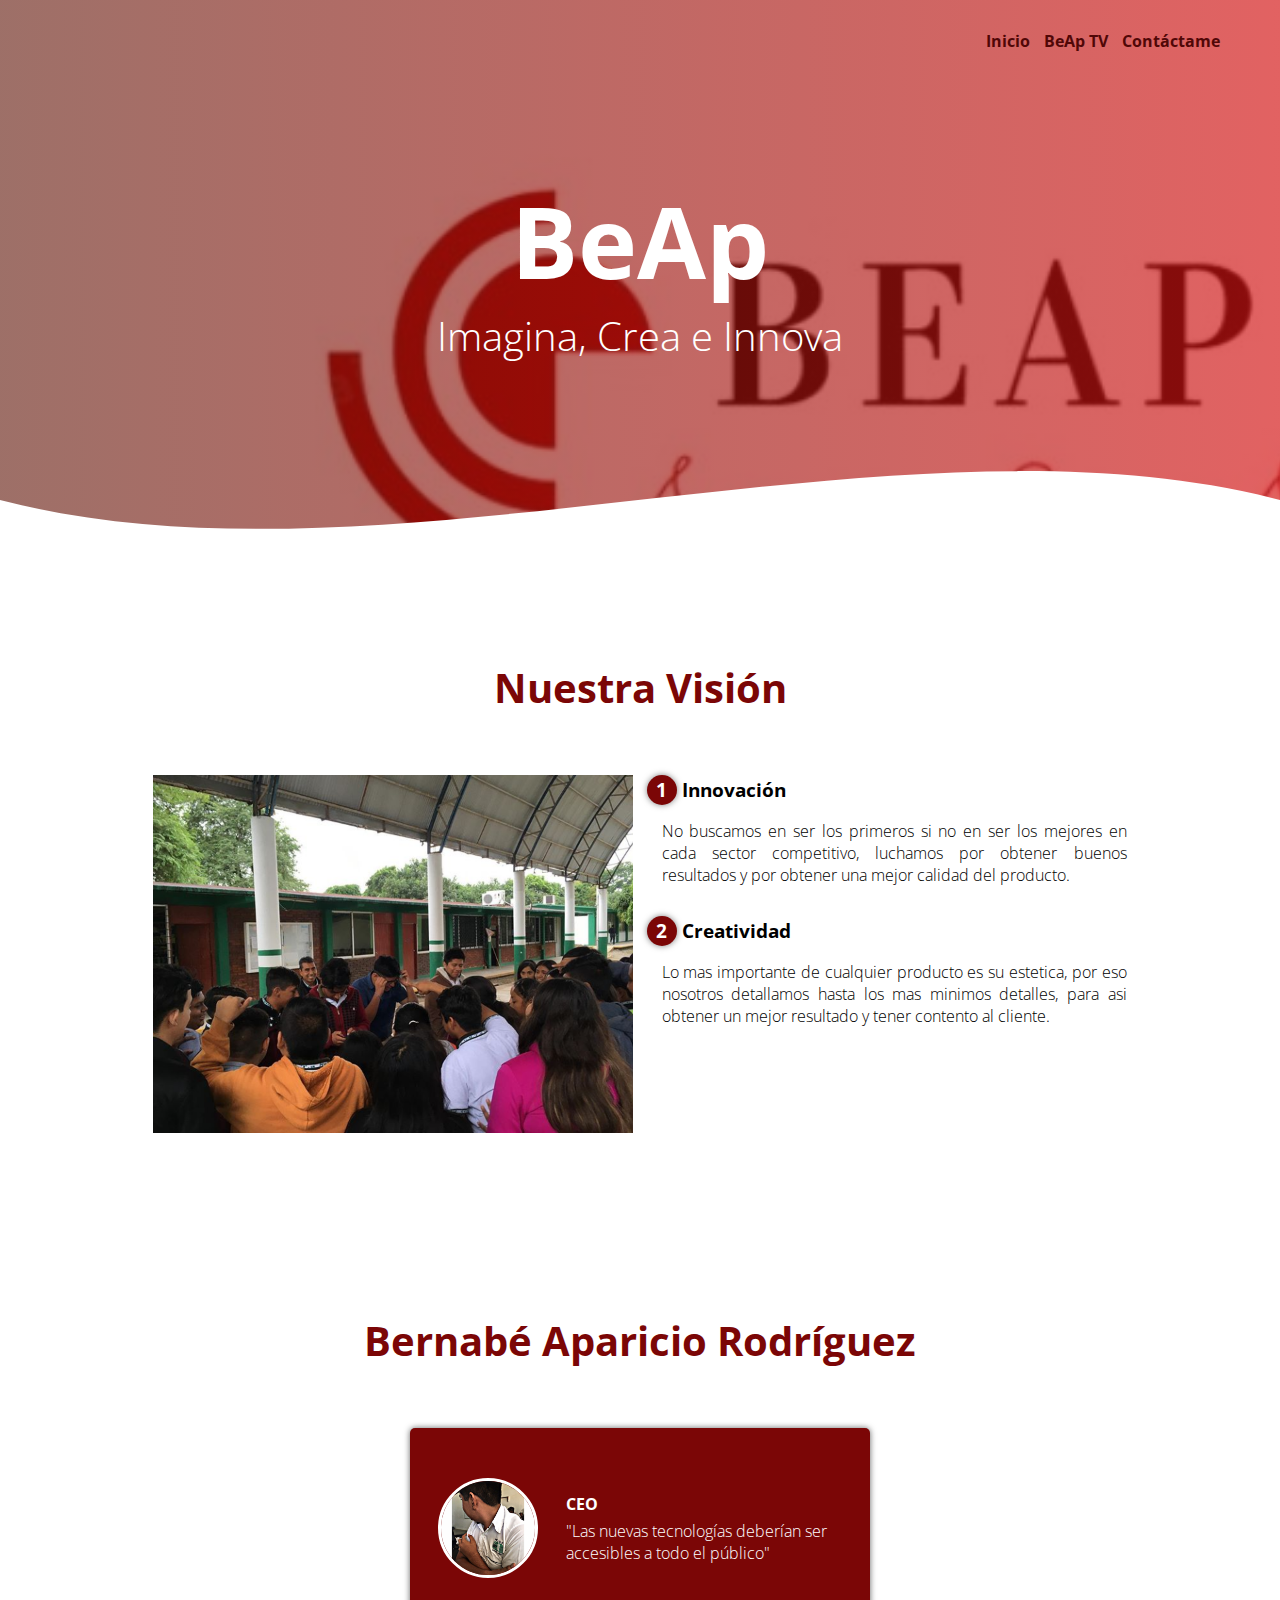
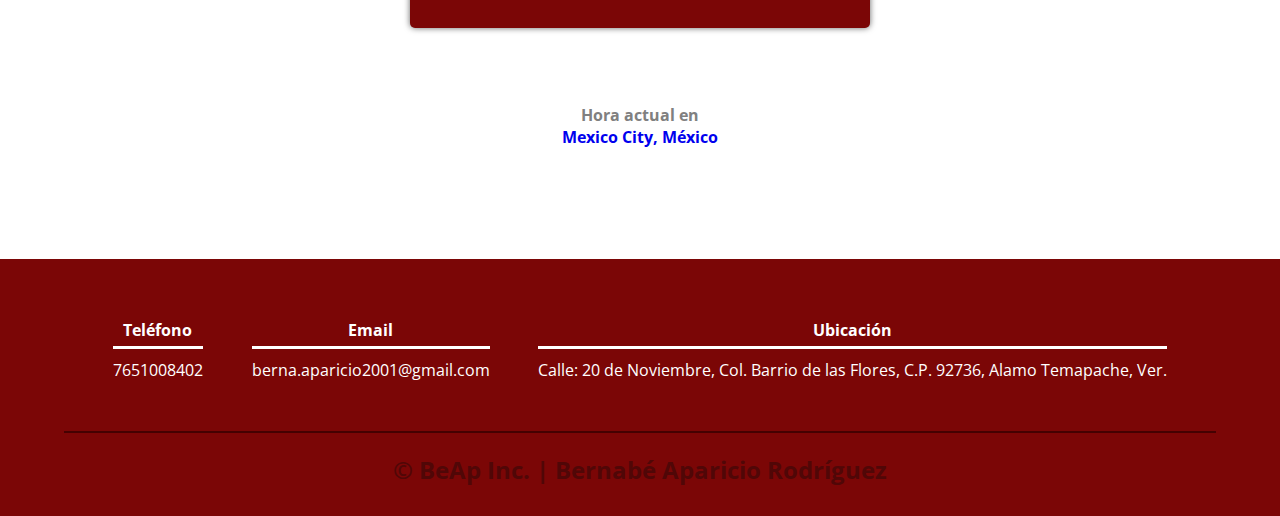
<file: index.html>
<!DOCTYPE html>
<html lang="es">

<head>
    <meta charset="UTF-8">
    <meta name="viewport" content="width=device-width, initial-scale=1.0">
    <meta http-equiv="X-UA-Compatible" content="ie=edge">
    <title>BeAp</title>
    <link rel="shortcut icon" href="Inicio/img/favicon_beap.ico" type="image/x-icon">
    <link rel="stylesheet" href="Inicio/css/estilos.css">
    <link href="https://fonts.googleapis.com/css?family=Open+Sans:300,400,700,800&display=swap" rel="stylesheet"> 
</head>

<body>
     

    <header>
        <nav>
            <a href="index.html">Inicio</a>
            <a href="beaptv.html">BeAp TV</a>
            <a href="contactame.html">Contáctame</a>
        </nav>
        <section class="textos-header">
            <h1>BeAp</h1>
            <h2>Imagina, Crea e Innova</h2>
        </section>
        <div class="wave" style="height: 150px; overflow: hidden;"><svg viewBox="0 0 500 150" preserveAspectRatio="none"
                style="height: 100%; width: 100%;">
                <path d="M0.00,49.98 C150.00,150.00 349.20,-50.00 500.00,49.98 L500.00,150.00 L0.00,150.00 Z"
                    style="stroke: none; fill: #fff;"></path>
            </svg></div>
    </header>
    <main>
        <section class="contenedor sobre-nosotros">
            <h2 class="titulo">Nuestra Visión</h2>
            <div class="contenedor-sobre-nosotros">
                <img src="Inicio/img/presentacion.png" alt="" class="imagen-about-us">
                <div class="contenido-textos">
                    <h3><span>1</span>Innovación</h3>
                    <p>No buscamos en ser los primeros si no en ser los mejores en cada sector competitivo, luchamos por obtener buenos resultados y por obtener una mejor calidad del producto.</p>
                    <h3><span>2</span>Creatividad</h3>
                    <p>Lo mas importante de cualquier producto es su estetica, por eso nosotros detallamos hasta los mas minimos detalles, para asi obtener un mejor resultado y tener contento al cliente.</p>
                </div>
            </div>
        </section>
        <section class="clientes contenedor">
            <h2 class="titulo">Bernabé Aparicio Rodríguez</h2>
            <div class="cards">
                <div class="card">
                    <img src="Inicio/img/berna.png" alt="">
                    <div class="contenido-texto-card">
                        <h4>CEO</h4>
                        <p>"Las nuevas tecnologías deberían ser accesibles a todo el público"</p>
                    </div>
                </div>
                
            </div>
            </div>
        </section>
        
    </main>
    <div style="text-align:center;padding:1em 0;"> <h4><a style="text-decoration:none;" href="https://www.zeitverschiebung.net/es/city/3530597"><span style="color:gray;">Hora actual en</span><br />Mexico City, México</a></h4> <iframe src="https://www.zeitverschiebung.net/clock-widget-iframe-v2?language=es&size=small&timezone=America%2FMexico_City" width="100%" height="90" frameborder="0" seamless></iframe> </div>
    <footer>
        <div class="contenedor-footer">
            <div class="content-foo">
                <h4>Teléfono</h4>
                <p>7651008402</p>
            </div>
            <div class="content-foo">
                <h4>Email</h4>
                <p>berna.aparicio2001@gmail.com</p>
            </div>
            <div class="content-foo">
                <h4>Ubicación</h4>
                <p>Calle: 20 de Noviembre, Col. Barrio de las Flores,
                     C.P. 92736, Alamo Temapache, Ver.</p>
            </div>
        </div>
        <h2 class="titulo-final">&copy; BeAp Inc. | Bernabé Aparicio Rodríguez</h2>
    </footer>
</body>

</html>
</file>
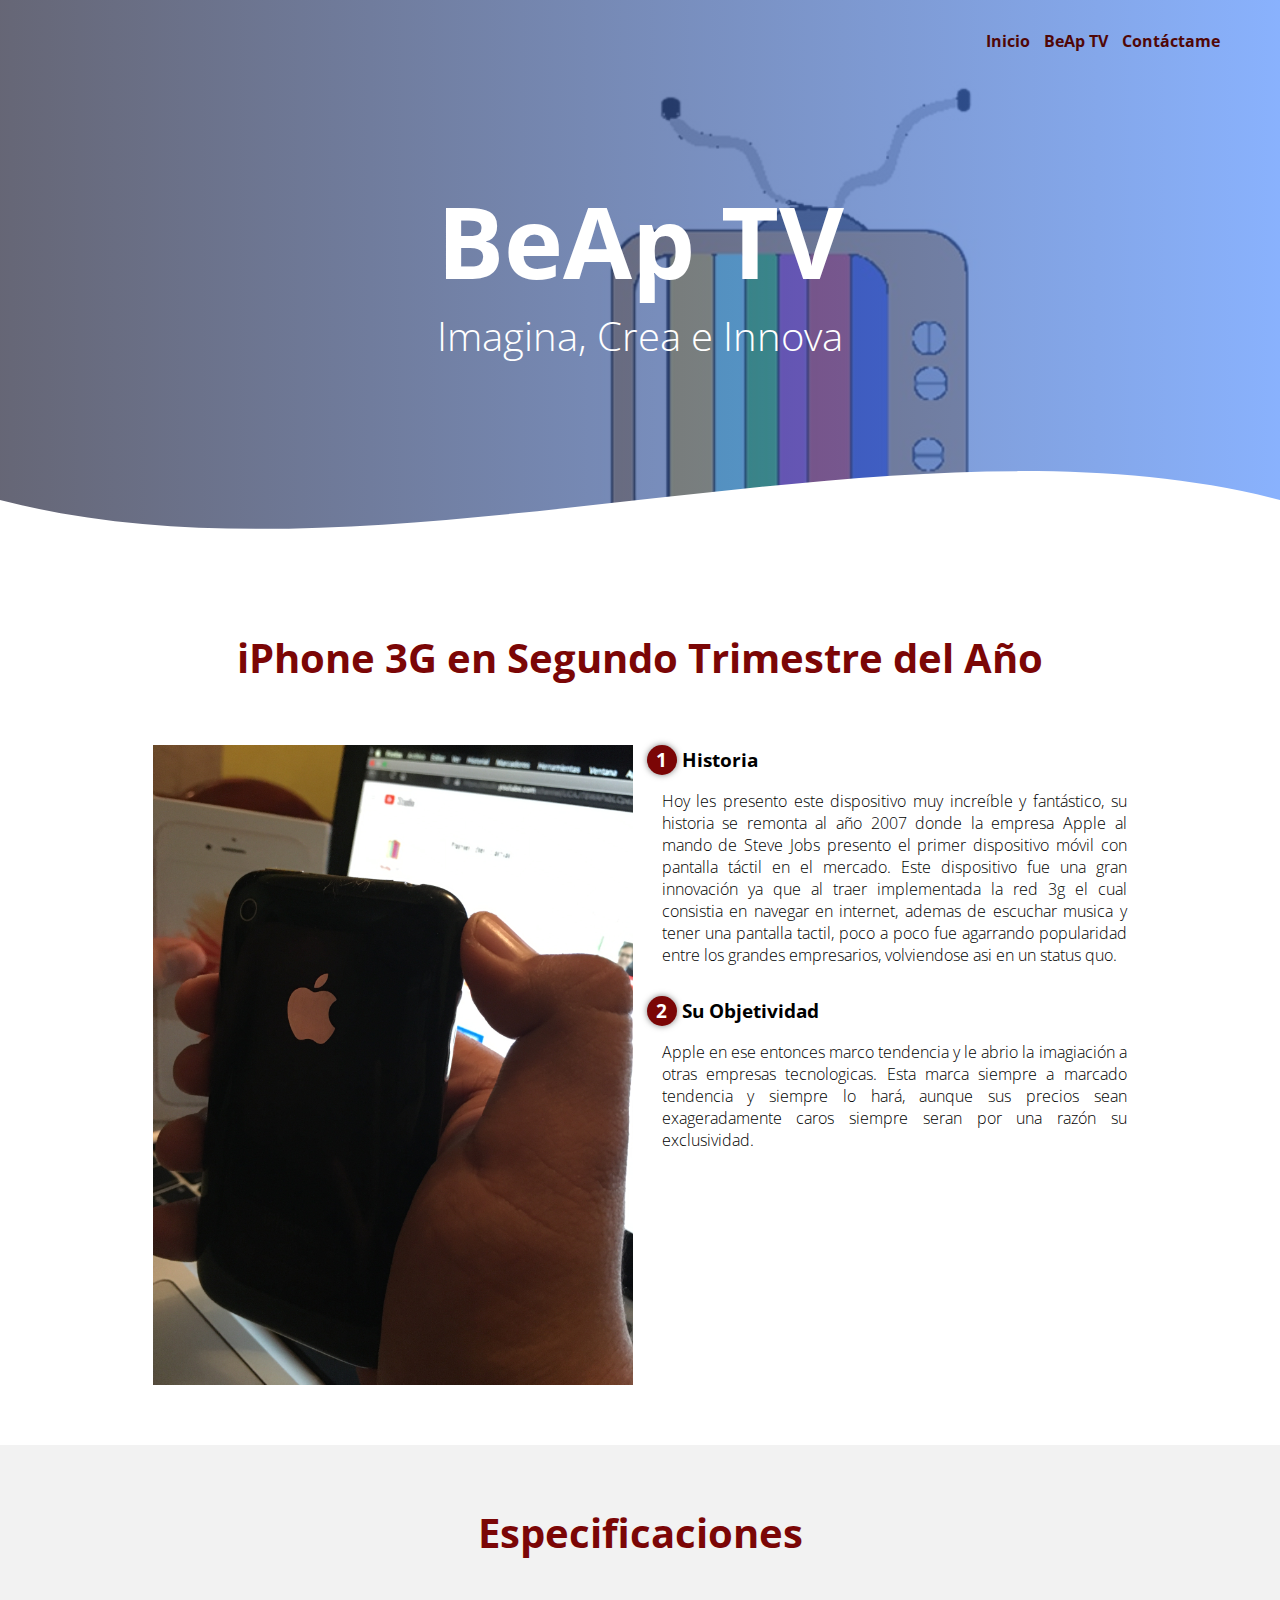
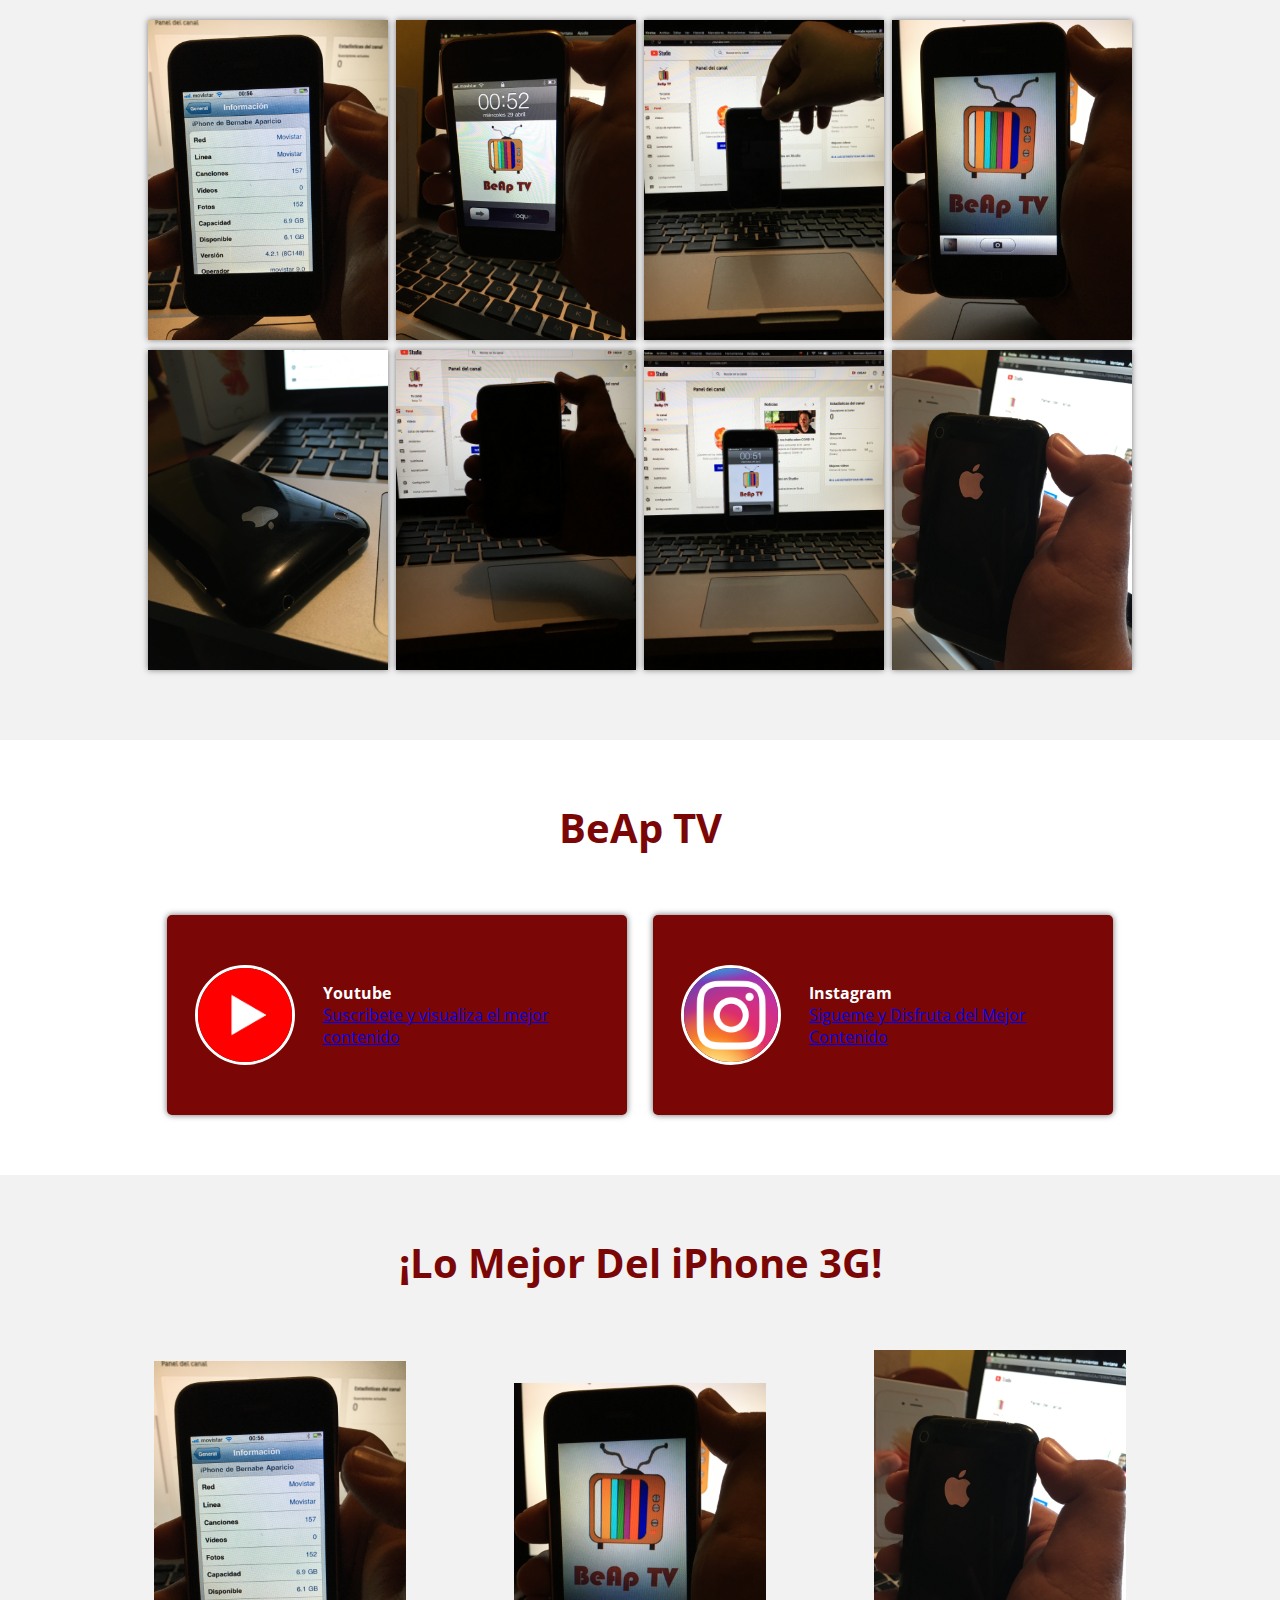
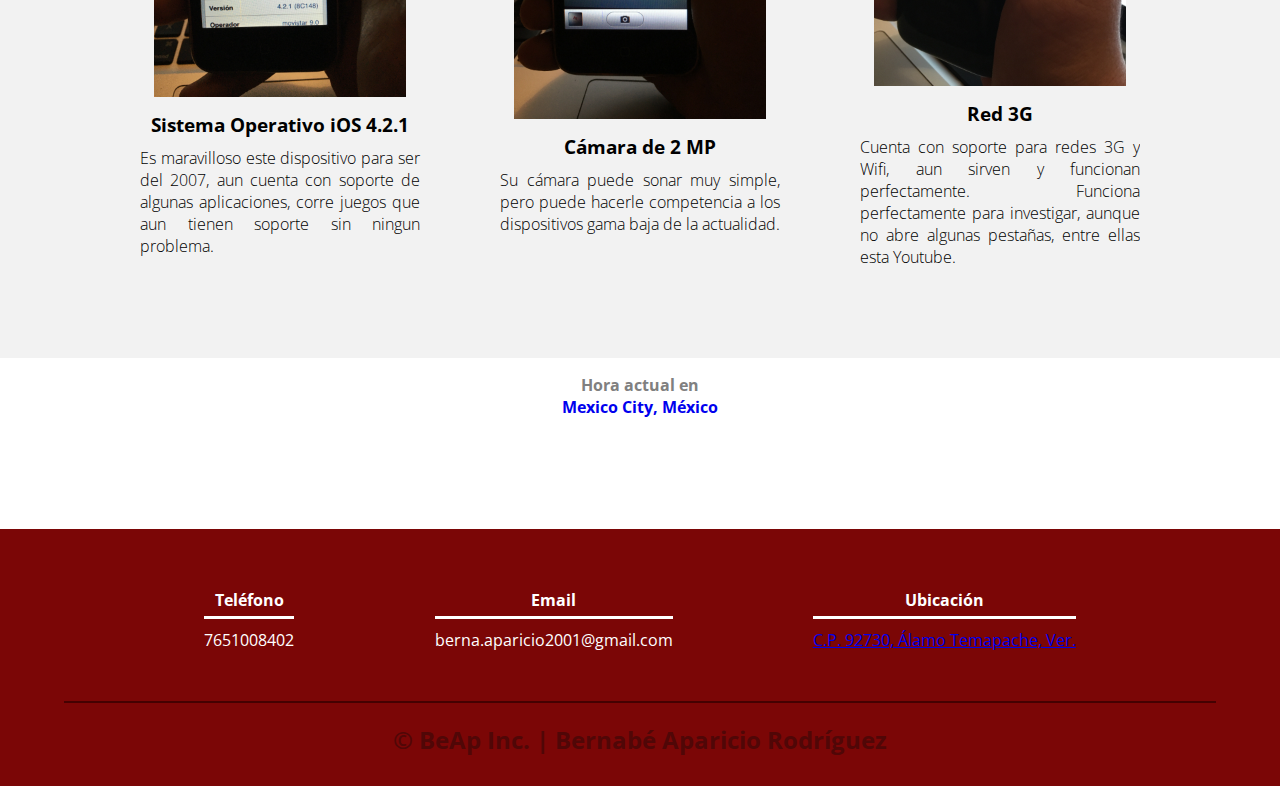
<file: beaptv.html>
<!DOCTYPE html>
<html lang="es">

<head>
    <meta charset="UTF-8">
    <meta name="viewport" content="width=device-width, initial-scale=1.0">
    <meta http-equiv="X-UA-Compatible" content="ie=edge">
    <title>BeAp</title>
    <link rel="shortcut icon" href="BeAp TV/img/favicon_beap.ico" type="image/x-icon">
    <link rel="stylesheet" href="BeAp TV/css/estilos.css">
    <link href="https://fonts.googleapis.com/css?family=Open+Sans:300,400,700,800&display=swap" rel="stylesheet"> 
</head>

<body>
    <header>
        <nav>
            <a href="index.html">Inicio</a>
            <a href="beaptv.html">BeAp TV</a>
            <a href="contactame.html">Contáctame</a>
        </nav>
        <section class="textos-header">
            <h1>BeAp TV</h1>
            <h2>Imagina, Crea e Innova</h2>
        </section>
        <div class="wave" style="height: 150px; overflow: hidden;"><svg viewBox="0 0 500 150" preserveAspectRatio="none"
                style="height: 100%; width: 100%;">
                <path d="M0.00,49.98 C150.00,150.00 349.20,-50.00 500.00,49.98 L500.00,150.00 L0.00,150.00 Z"
                    style="stroke: none; fill: #fff;"></path>
            </svg></div>
    </header>
    <main>
        <section class="contenedor sobre-nosotros">
            <h2 class="titulo">iPhone 3G en Segundo Trimestre del Año</h2>
            <div class="contenedor-sobre-nosotros">
                <img src="BeAp TV/img/imgi.JPG" alt="" class="imagen-about-us">
                <div class="contenido-textos">
                    <h3><span>1</span>Historia</h3>
                    <p>Hoy les presento este dispositivo muy increíble y fantástico, su historia se remonta al año 2007 donde la empresa Apple al mando de Steve Jobs presento el primer dispositivo móvil con pantalla táctil en el mercado.

                        Este dispositivo fue una gran innovación ya que al traer implementada la red 3g el cual consistia en navegar en internet, ademas de escuchar musica y tener una pantalla tactil,
                         poco a poco fue agarrando popularidad entre los grandes empresarios, volviendose asi en un status quo.</p>
                    <h3><span>2</span>Su Objetividad</h3>
                    <p>Apple en ese entonces marco tendencia y le abrio la imagiación a otras empresas tecnologicas. Esta marca siempre a marcado tendencia y siempre lo hará, aunque sus precios sean exageradamente caros siempre seran por una razón su exclusividad.</p>
                </div>
            </div>
        </section>
        <section class="portafolio">
            <div class="contenedor">
                <h2 class="titulo">Especificaciones</h2>
                <div class="galeria-port">
                    <div class="imagen-port">
                        <img src="BeAp TV/img/os.JPG" alt="">
                        <div class="hover-galeria">
                            <img src="BeAp TV/img/icono1.png" alt="">
                            <p>Sistema Operativo iOS 4.2.1</p>
                        </div>
                    </div>
                    <div class="imagen-port">
                        <img src="BeAp TV/img/os2.JPG" alt="">
                        <div class="hover-galeria">
                            <img src="BeAp TV/img/icono1.png" alt="">
                            <p>Pantalla 3.5 in</p>
                        </div>
                    </div>
                    <div class="imagen-port">
                        <img src="BeAp TV/img/os3.JPG" alt="">
                        <div class="hover-galeria">
                            <img src="BeAp TV/img/icono1.png" alt="">
                            <p>Almacenamiento 8GB y 16GB </p>
                        </div>
                    </div>
                    <div class="imagen-port">
                        <img src="BeAp TV/img/camara.JPG" alt="">
                        <div class="hover-galeria">
                            <img src="BeAp TV/img/icono1.png" alt="">
                            <p>Cámara de 2 MP</p>
                        </div>
                    </div>
                    <div class="imagen-port">
                        <img src="BeAp TV/img/os6.JPG" alt="">
                        <div class="hover-galeria">
                            <img src="BeAp TV/img/icono1.png" alt="">
                            <p>Diseño en Plástico</p>
                        </div>
                    </div>
                    <div class="imagen-port">
                        <img src="BeAp TV/img/os7.JPG" alt="">
                        <div class="hover-galeria">
                            <img src="BeAp TV/img/icono1.png" alt="">
                            <p>Red 3G</p>
                        </div>
                    </div>
                    <div class="imagen-port">
                        <img src="BeAp TV/img/os8.JPG" alt="">
                        <div class="hover-galeria">
                            <img src="BeAp TV/img/icono1.png" alt="">
                            <p>Batería Capacidad 1150 mAh</p>
                        </div>
                    </div>
                    <div class="imagen-port">
                        <img src="BeAp TV/img/imgi.JPG" alt="">
                        <div class="hover-galeria">
                            <img src="BeAp TV/img/icono1.png" alt="">
                            <p>Colores en Blanco y Negro</p>
                        </div>
                    </div>
                </div>
            </div>
        </section>
        <section class="clientes contenedor">
            <h2 class="titulo">BeAp TV</h2>
            <div class="cards">
                <div class="card">
                    <img src="BeAp TV/img/youtube.png" alt="">
                    <div class="contenido-texto-card">
                        <h4>Youtube</h4>
                        <a href="https://www.youtube.com/channel/UCAJT6WAPxbLCpezyxgt3LPA?view_as=subscriber">Suscribete y visualiza el mejor contenido</a>
                    </div>
                </div>
                <div class="card">
                    <img src="BeAp TV/img/instagram.png" alt="">
                    <div class="contenido-texto-card">
                        <h4>Instagram</h4>
                        <a href="https://www.instagram.com/beaptv_oficial/">Sigueme y Disfruta del Mejor Contenido</a>
                    </div>
                </div>
            </div>
        </section>
        <section class="about-services">
            <div class="contenedor">
                <h2 class="titulo">¡Lo Mejor Del iPhone 3G!</h2>
                <div class="servicio-cont">
                    <div class="servicio-ind">
                        <img src="BeAp TV/img/os.JPG" alt="">
                        <h3>Sistema Operativo iOS 4.2.1</h3>
                        <p>Es maravilloso este dispositivo para ser del 2007, 
                            aun cuenta con soporte de algunas aplicaciones,
                            corre juegos que aun tienen soporte sin ningun problema.
                        </p>
                    </div>
                    <div class="servicio-ind">
                        <img src="BeAp TV/img/camara.JPG" alt="">
                        <h3>Cámara de 2 MP</h3>
                        <p>Su cámara puede sonar muy simple, pero puede hacerle competencia 
                            a los dispositivos gama baja de la actualidad.
                        </p>
                    </div>
                    <div class="servicio-ind">
                        <img src="BeAp TV/img/imgi.JPG" alt="">
                        <h3>Red 3G</h3>
                        <p>Cuenta con soporte para redes 3G y Wifi, aun sirven y funcionan perfectamente. Funciona perfectamente para investigar, aunque no abre algunas pestañas, entre ellas esta Youtube.
                        </p>
                    </div>
                </div>
            </div>
        </section>
    </main>
    <div style="text-align:center;padding:1em 0;"> <h4><a style="text-decoration:none;" href="https://www.zeitverschiebung.net/es/city/3530597"><span style="color:gray;">Hora actual en</span><br />Mexico City, México</a></h4> <iframe src="https://www.zeitverschiebung.net/clock-widget-iframe-v2?language=es&size=small&timezone=America%2FMexico_City" width="100%" height="90" frameborder="0" seamless></iframe> </div>
    <footer>
        <div class="contenedor-footer">
            <div class="content-foo">
                <h4>Teléfono</h4>
                <p>7651008402</p>
            </div>
            <div class="content-foo">
                <h4>Email</h4>
                <p>berna.aparicio2001@gmail.com</p>
            </div>
            <div class="content-foo">
                <h4>Ubicación</h4>
                <a href="https://www.google.com/maps/place/%C3%81lamo+Temapache,+Ver./@20.9910931,-97.9945442,10z/data=!3m1!4b1!4m5!3m4!1s0x85da026d7eaf801d:0x399c43628d534e8f!8m2!3d20.9103291!4d-97.6750256">C.P. 92730, Álamo Temapache, Ver.</a>
            </div>
        </div>
        <h2 class="titulo-final">&copy; BeAp Inc. | Bernabé Aparicio Rodríguez</h2>
    </footer>
</body>

</html>
</file>
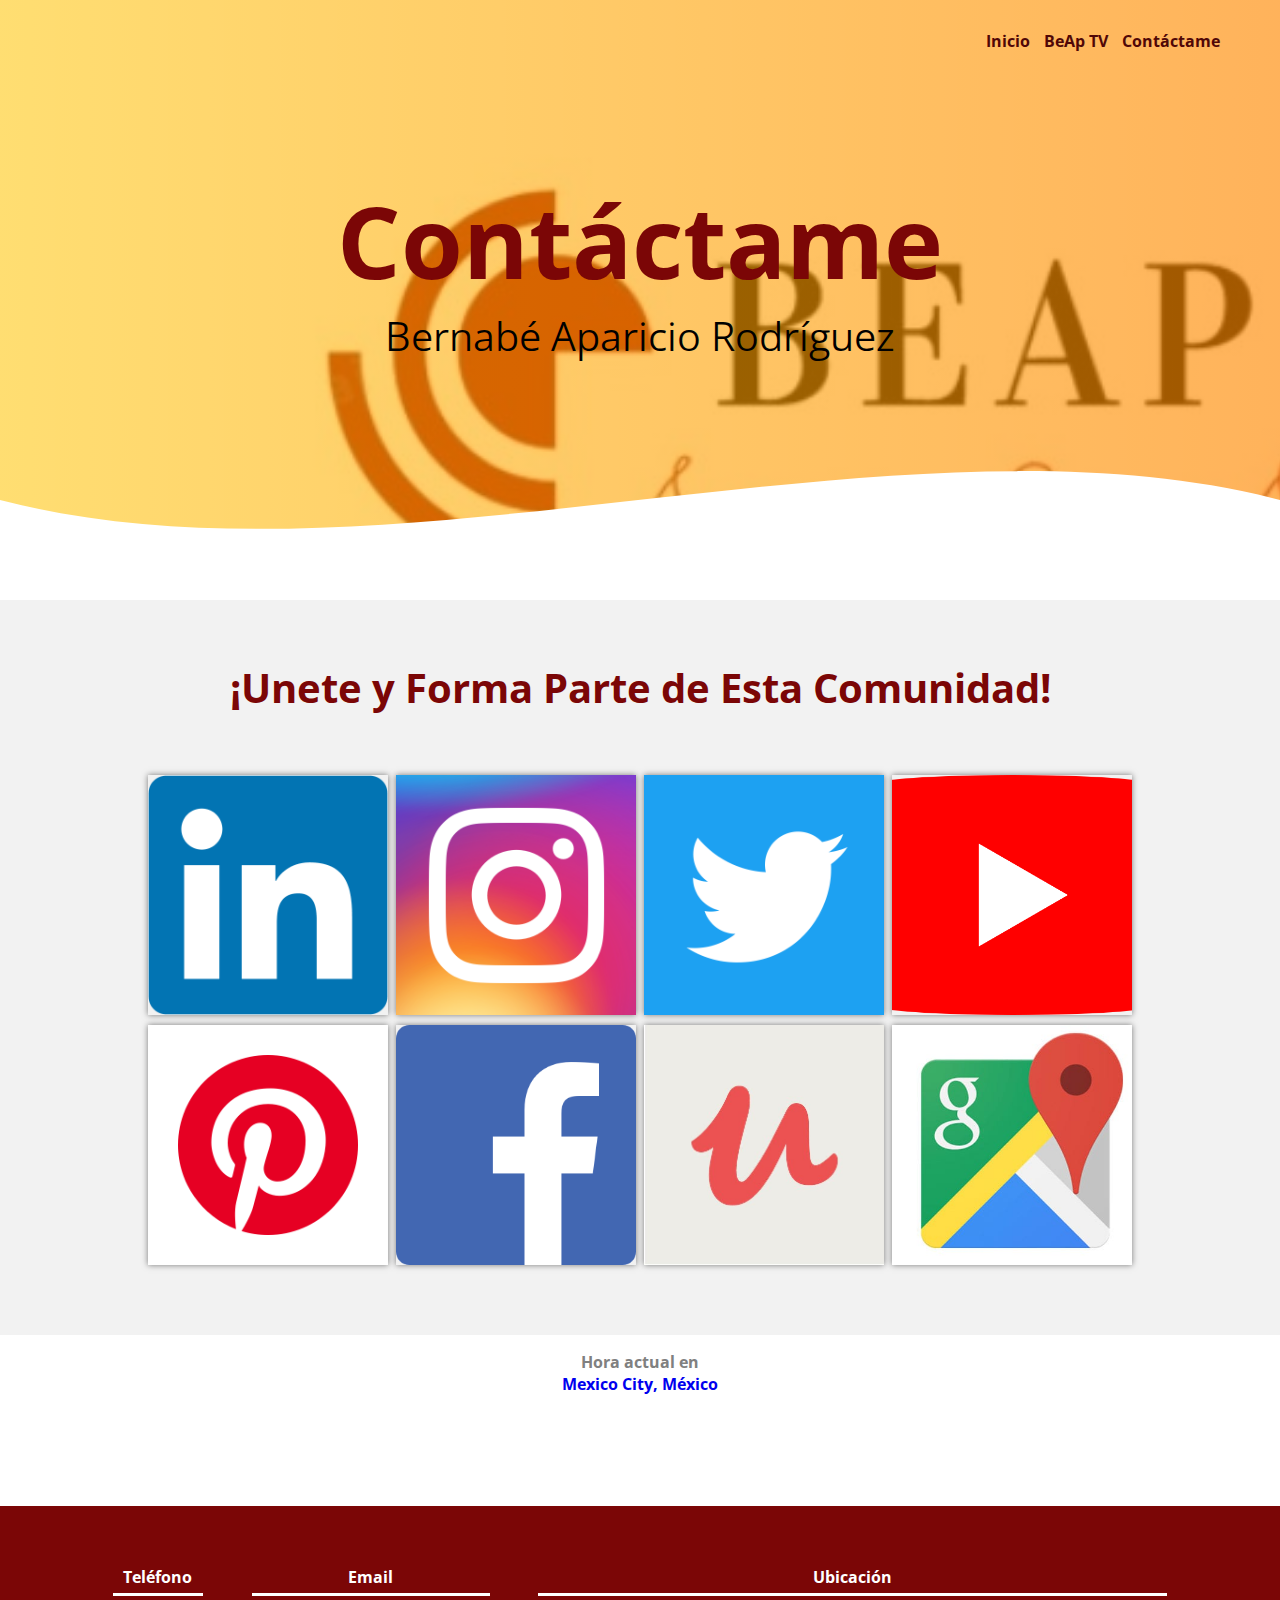
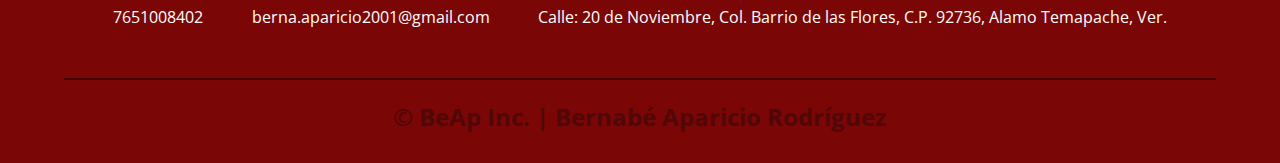
<file: contactame.html>
<!DOCTYPE html>
<html lang="es">

<head>
    <meta charset="UTF-8">
    <meta name="viewport" content="width=device-width, initial-scale=1.0">
    <meta http-equiv="X-UA-Compatible" content="ie=edge">
    <title>BeAp</title>
    <link rel="shortcut icon" href="Contactame/img/favicon_beap.ico" type="image/x-icon">
    <link rel="stylesheet" href="Contactame/css/estilos.css">
    <link href="https://fonts.googleapis.com/css?family=Open+Sans:300,400,700,800&display=swap" rel="stylesheet"> 
</head>

<body>
    <header>
        <nav>
            <a href="index.html">Inicio</a>
            <a href="beaptv.html">BeAp TV</a>
            <a href="contactame.html">Contáctame</a>
        </nav>
        <section class="textos-header">
            <h1>Contáctame</h1>
            <h2>Bernabé Aparicio Rodríguez</h2>
        </section>
        <div class="wave" style="height: 150px; overflow: hidden;"><svg viewBox="0 0 500 150" preserveAspectRatio="none"
                style="height: 100%; width: 100%;">
                <path d="M0.00,49.98 C150.00,150.00 349.20,-50.00 500.00,49.98 L500.00,150.00 L0.00,150.00 Z"
                    style="stroke: none; fill: #fff;"></path>
            </svg></div>
    </header>
    <main>
        <section class="portafolio">
            <div class="contenedor">
                <h2 class="titulo">¡Unete y Forma Parte de Esta Comunidad!</h2>
                <div class="galeria-port">
                    <div class="imagen-port">
                        <img src="Contactame/img/linkedin.png" alt="">
                        <div class="hover-galeria">
                            <a href="https://www.linkedin.com/in/bernab%C3%A9-aparicio-rodr%C3%ADguez-09882416a/"><img src="Contactame/img/icono1.png"> </a>
                            <p>LinkedIn</p>
                        </div>
                    </div>
                    <div class="imagen-port">
                        <img src="Contactame/img/instagram.png" alt="">
                        <div class="hover-galeria">
                            <a href="https://www.instagram.com/bernaa_ar/"><img src="Contactame/img/icono1.png"> </a>
                            <p>Instagram</p>
                        </div>
                    </div>
                    <div class="imagen-port">
                        <img src="Contactame/img/twitter.png" alt="">
                        <div class="hover-galeria">
                            <a href="https://twitter.com/BernabeAparici5?s=20"><img src="Contactame/img/icono1.png"> </a>
                            <p>Twitter</p>
                        </div>
                    </div>
                    <div class="imagen-port">
                        <img src="Contactame/img/youtube.png" alt="">
                        <div class="hover-galeria">
                            <a href="https://www.youtube.com/channel/UCii20oQdZdTQKqkChv35Z7g?view_as=subscriber"><img src="Contactame/img/icono1.png"> </a>
                            <p>Youtube</p>
                        </div>
                    </div>
                    <div class="imagen-port">
                        <img src="Contactame/img/pinterest.png" alt="">
                        <div class="hover-galeria">
                            <a href="https://www.youtube.com/channel/UCii20oQdZdTQKqkChv35Z7g?view_as=subscriber"><img src="Contactame/img/icono1.png"> </a>
                            <p>Pinterest</p>
                        </div>
                    </div>
                    <div class="imagen-port">
                        <img src="Contactame/img/facebook.png" alt="">
                        <div class="hover-galeria">
                            <a href="https://www.facebook.com/bernabe.aparicio.39"><img src="Contactame/img/icono1.png"> </a>
                            <p>Facebook</p>
                        </div>
                    </div>
                    <div class="imagen-port">
                        <img src="Contactame/img/udemi1.jpg" alt="">
                        <div class="hover-galeria">
                            <a href="https://www.udemy.com/user/bernabe-aparicio-2/"><img src="Contactame/img/icono1.png"> </a>
                            <p>Udemy</p>
                        </div>
                    </div>
                    <div class="imagen-port">
                        <img src="Contactame/img/map.jpg" alt="">
                        <div class="hover-galeria">
                            <a href="https://www.google.com/maps/place/%C3%81lamo+Temapache,+Ver./@20.9910931,-97.9945442,10z/data=!3m1!4b1!4m5!3m4!1s0x85da026d7eaf801d:0x399c43628d534e8f!8m2!3d20.9103291!4d-97.6750256"><img src="Contactame/img/icono1.png"> </a>
                            <p>Ubicación</p>
                        </div>
                    </div>
                </div>
            </div>
      
        
    </main>
    <div style="text-align:center;padding:1em 0;"> <h4><a style="text-decoration:none;" href="https://www.zeitverschiebung.net/es/city/3530597"><span style="color:gray;">Hora actual en</span><br />Mexico City, México</a></h4> <iframe src="https://www.zeitverschiebung.net/clock-widget-iframe-v2?language=es&size=small&timezone=America%2FMexico_City" width="100%" height="90" frameborder="0" seamless></iframe> </div>
    <footer>
        <div class="contenedor-footer">
            <div class="content-foo">
                <h4>Teléfono</h4>
                <p>7651008402</p>
            </div>
            <div class="content-foo">
                <h4>Email</h4>
                <p>berna.aparicio2001@gmail.com</p>
            </div>
            <div class="content-foo">
                <h4>Ubicación</h4>
                <p>Calle: 20 de Noviembre, Col. Barrio de las Flores,
                     C.P. 92736, Alamo Temapache, Ver.</p>
            </div>
        </div>
        <h2 class="titulo-final">&copy; BeAp Inc. | Bernabé Aparicio Rodríguez</h2>
    </footer>
</body>

</html>
</file>
<file: Inicio/css/estilos.css>
* {
    margin: 0;
    padding: 0;
    box-sizing: border-box;
}

body {
    font-family: 'open sans';
}

.contenedor {
    padding: 60px 0;
    width: 90%;
    max-width: 1000px;
    margin: auto;
    overflow: hidden;
}

.titulo {
    color: #7B0606;
    font-size: 40px;
    text-align: center;
    margin-bottom: 60px;
}

/* Header */

header {
    width: 100%;
    height: 600px;
    background: #7b0606;
    /* fallback for old browsers */
    background: -webkit-linear-gradient(to right, hsla(0, 92%, 19%, 0.664), hsla(0, 84%, 45%, 0.664)), url(../img/principal.jpg);
    /* Chrome 10-25, Safari 5.1-6 */
    background: linear-gradient(to right, hsla(9, 92%, 19%, 0.603),  hsla(0, 84%, 45%, 0.664)), url(../img/principal.jpg);
    /* W3C, IE 10+/ Edge, Firefox 16+, Chrome 26+, Opera 12+, Safari 7+ */
    background-size: cover;
    background-attachment: fixed;
    position: relative;
}

nav{
    text-align: right;
    padding: 30px 50px 0 0;
}

nav > a{
    color:#500707;
    font-weight: 700;
    text-decoration: none;
    margin-right: 10px;
}

nav > a:hover{
    text-decoration: underline;
}

header .textos-header{
    display: flex;
    height: 430px;
    width: 100%;
    align-items: center;
    justify-content: center;
    flex-direction: column;
    text-align: center;
}

.textos-header h1{
    font-size: 100px;
    color:#ffffff;
}

.textos-header h2{
    font-size: 40px;
    font-weight: 300;
    color:#fff;
}

.wave{
    position: absolute;
    bottom: 0;
    width: 100%;
}

/* About us */

main .sobre-nosotros{
    padding: 60px 0 120px 0;
}
.contenedor-sobre-nosotros{
    display: flex;
    justify-content: space-evenly;
}

.imagen-about-us{
    width: 48%;
}

.sobre-nosotros .contenido-textos{
    width: 48%;
}

.contenido-textos h3{
    margin-bottom: 15px;
}

.contenido-textos h3 span{
    background: #7B0606;
    color: #fff;
    border-radius: 50%;
    display: inline-block;
    text-align: center;
    width: 30px;
    height: 30px;
    padding: 2px;
    box-shadow: 0 0 6px 0 rgba(0, 0, 0, .5);
    margin-right: 5px;
}

.contenido-textos p{
    padding: 0px 0px 30px 15px;
    font-weight: 300;
    text-align: justify;
}

/* Galeria */


.portafolio{
    background: #f2f2f2;
}

.galeria-port{
    display: flex;
    justify-content: space-evenly;
    flex-wrap: wrap;
}

.imagen-port{
    width: 24%;
    margin-bottom: 10px;
    overflow: hidden;
    position: relative;
    cursor: pointer;
    box-shadow: 0 0 6px 0 rgba(0, 0, 0, .5);
}

.imagen-port > img{
    width: 100%;
    height: 100%;
    object-fit: cover;
    display: block;
}

.hover-galeria{
    position: absolute;
    width: 100%;
    height: 100%;
    top: 0;
    transform: scale(0);
    background: rgba(123, 6, 6, 0.678);
    transition: transform .5s;
    display: flex;
    justify-content: center;
    align-items: center;
    flex-direction: column;
}

.hover-galeria img{
    width: 50px;
}

.hover-galeria p{
    color: #fff;
}

.imagen-port:hover .hover-galeria{
    transform: scale(1);
}

/* Clients */

.cards{
    display: flex;
    justify-content: space-evenly;
}

.cards .card{
    background: #7B0606;
    display: flex;
    width: 46%;
    height: 200px;
    align-items: center;
    justify-content: space-evenly;
    border-radius: 5px;
    box-shadow: 0 0 6px 0 rgba(0, 0, 0, 0.6);
}

.cards .card img{
    width: 100px;
    height: 100px;
    object-fit: cover;
    border: 3px solid #fff;
    border-radius: 50%;
    display: block;
}

.cards .card > .contenido-texto-card{
    width: 60%;
    color: #fff;
}

.cards .card > .contenido-texto-card p{
    font-weight: 300;
    padding-top: 5px;
}

/*  Our team */

.about-services{
    background: #f2f2f2;
    padding-bottom: 30px;
}


.servicio-cont{
    display:flex;
    justify-content: space-between;
    align-items: center;
}

.servicio-ind{
    width: 28%;
    text-align: center;
}

.servicio-ind img{
    width: 90%;
}

.servicio-ind h3{
    margin: 10px 0;
}

.servicio-ind p{
    font-weight: 300;
    text-align: justify;
}

/* footer */

footer{
    background: #7B0606;
    padding: 60px 0 30px 0;
    margin: auto;
    overflow: hidden;
}

.contenedor-footer{
    display: flex;
    width: 90%;
    justify-content: space-evenly;
    margin: auto;
    padding-bottom: 50px;
    border-bottom: 2px solid #450101;
}

.content-foo{
    text-align: center;
}

.content-foo h4{
    color: #fff;
    border-bottom: 3px solid #ffffff;
    padding-bottom: 5px;
    margin-bottom: 10px;
}

.content-foo p{
    color: #ffffff;
}

.titulo-final{
    text-align: center;
    font-size: 24px;
    margin: 20px 0 0 0;
    color: #500707;
}

@media screen and (max-width:900px){
    header{
        background-position: center;
    }

    .contenedor-sobre-nosotros{
        flex-direction: column;
        justify-content: center;
        align-items: center;
    }

    .sobre-nosotros .contenido-textos{
        width: 90%;
    }

    .imagen-about-us{
        width: 90%;
    }

    /* Galeria */

    .imagen-port{
        width: 44%;
    }

    /* Clientes */

    .cards{
        flex-direction: column;
        justify-content: center;
        align-items: center;
    }

    .cards .card{
        width: 90%;
    }

    .cards .card:first-child{
        margin-bottom: 30px;
    }

    /* servicios */

    .servicio-cont{
        justify-content: center;
        flex-direction: column;
    }

    .servicio-ind{
        width: 100%;
        text-align: center;
    }

    .servicio-ind:nth-child(1), .servicio-ind:nth-child(2){
        margin-bottom: 60px;
    }

    .servicio-ind img{
        width: 90%;
    }
}

@media screen and (max-width:500px){
    nav{
        text-align: center;
        padding: 30px 0 0 0;
    }

    nav > a{
        margin-right: 5px;
    }

    .textos-header h1{
        font-size: 35px;
    }

    .textos-header h2{
        font-size: 20px;
    }

    /* ABOUT US */

    .imagen-about-us{
        margin-bottom: 60px;
        width: 99%;
    }

    .sobre-nosotros .contenido-textos{
        width: 95%;
    }

    /* Galeria */

    .imagen-port{
        width: 95%;
    }

    /* Clients */

    .cards .card{
        height: 450px;
        display: flex;
        flex-direction: column;
        align-items: center;
    }

    .cards .card img{
        width: 90px;
        height: 90px;
    }

    /* Footer */

    .contenedor-footer{
        flex-direction: column;
        border: none;
    }

    .content-foo{
        margin-bottom: 20px;
        text-align: center;
    }

    .content-foo h4{
        border: none;
    }

    .content-foo p{
        color: #ccc;
        border-bottom: 1px solid #f2f2f2;
        padding-bottom: 20px;
    }

    .titulo-final{
        font-size: 20px;
    }
}
</file>
<file: BeAp TV/css/estilos.css>
* {
    margin: 0;
    padding: 0;
    box-sizing: border-box;
}

body {
    font-family: 'open sans';
}

.contenedor {
    padding: 60px 0;
    width: 90%;
    max-width: 1000px;
    margin: auto;
    overflow: hidden;
}

.titulo {
    color: #7B0606;
    font-size: 40px;
    text-align: center;
    margin-bottom: 60px;
}

/* Header */

header {
    width: 100%;
    height: 600px;
    background: #7b0606;
    /* fallback for old browsers */
    background: -webkit-linear-gradient(to right, hsla(238, 29%, 16%, 0.678), hsla(219, 97%, 65%, 0.671)), url(../img/beaptv.jpg);
    /* Chrome 10-25, Safari 5.1-6 */
    background: linear-gradient(to right, hsla(238, 29%, 16%, 0.678),  hsla(219, 97%, 65%, 0.671)), url(../img/beaptv.jpg);
    /* W3C, IE 10+/ Edge, Firefox 16+, Chrome 26+, Opera 12+, Safari 7+ */
    background-size: cover;
    background-attachment: fixed;
    position: relative;
}

nav{
    text-align: right;
    padding: 30px 50px 0 0;
}

nav > a{
    color:#500707;
    font-weight: 700;
    text-decoration: none;
    margin-right: 10px;
}

nav > a:hover{
    text-decoration: underline;
}

header .textos-header{
    display: flex;
    height: 430px;
    width: 100%;
    align-items: center;
    justify-content: center;
    flex-direction: column;
    text-align: center;
}

.textos-header h1{
    font-size: 100px;
    color:#ffffff;
}

.textos-header h2{
    font-size: 40px;
    font-weight: 300;
    color:#fff;
}

.wave{
    position: absolute;
    bottom: 0;
    width: 100%;
}

/* About us */

main .sobre-nosotros{
    padding: 30px 0 60px 0;
}
.contenedor-sobre-nosotros{
    display: flex;
    justify-content: space-evenly;
}

.imagen-about-us{
    width: 48%;
}

.sobre-nosotros .contenido-textos{
    width: 48%;
}

.contenido-textos h3{
    margin-bottom: 15px;
}

.contenido-textos h3 span{
    background: #7B0606;
    color: #fff;
    border-radius: 50%;
    display: inline-block;
    text-align: center;
    width: 30px;
    height: 30px;
    padding: 2px;
    box-shadow: 0 0 6px 0 rgba(0, 0, 0, .5);
    margin-right: 5px;
}

.contenido-textos p{
    padding: 0px 0px 30px 15px;
    font-weight: 300;
    text-align: justify;
}

/* Galeria */


.portafolio{
    background: #f2f2f2;
}

.galeria-port{
    display: flex;
    justify-content: space-evenly;
    flex-wrap: wrap;
}

.imagen-port{
    width: 24%;
    margin-bottom: 10px;
    overflow: hidden;
    position: relative;
    cursor: pointer;
    box-shadow: 0 0 6px 0 rgba(0, 0, 0, .5);
}

.imagen-port > img{
    width: 100%;
    height: 100%;
    object-fit: cover;
    display: block;
}

.hover-galeria{
    position: absolute;
    width: 100%;
    height: 100%;
    top: 0;
    transform: scale(0);
    background: rgba(123, 6, 6, 0.678);
    transition: transform .5s;
    display: flex;
    justify-content: center;
    align-items: center;
    flex-direction: column;
}

.hover-galeria img{
    width: 50px;
}

.hover-galeria p{
    color: #fff;
}

.imagen-port:hover .hover-galeria{
    transform: scale(1);
}

/* Clients */

.cards{
    display: flex;
    justify-content: space-evenly;
}

.cards .card{
    background: #7B0606;
    display: flex;
    width: 46%;
    height: 200px;
    align-items: center;
    justify-content: space-evenly;
    border-radius: 5px;
    box-shadow: 0 0 6px 0 rgba(0, 0, 0, 0.6);
}

.cards .card img{
    width: 100px;
    height: 100px;
    object-fit: cover;
    border: 3px solid #fff;
    border-radius: 50%;
    display: block;
}

.cards .card > .contenido-texto-card{
    width: 60%;
    color: #fff;
}

.cards .card > .contenido-texto-card p{
    font-weight: 300;
    padding-top: 5px;
}

/*  Our team */

.about-services{
    background: #f2f2f2;
    padding-bottom: 30px;
}


.servicio-cont{
    display:flex;
    justify-content: space-between;
    align-items: center;
}

.servicio-ind{
    width: 28%;
    text-align: center;
}

.servicio-ind img{
    width: 90%;
}

.servicio-ind h3{
    margin: 10px 0;
}

.servicio-ind p{
    font-weight: 300;
    text-align: justify;
}

/* footer */

footer{
    background: #7B0606;
    padding: 60px 0 30px 0;
    margin: auto;
    overflow: hidden;
}

.contenedor-footer{
    display: flex;
    width: 90%;
    justify-content: space-evenly;
    margin: auto;
    padding-bottom: 50px;
    border-bottom: 2px solid #450101;
}

.content-foo{
    text-align: center;
}

.content-foo h4{
    color: #fff;
    border-bottom: 3px solid #ffffff;
    padding-bottom: 5px;
    margin-bottom: 10px;
}

.content-foo p{
    color: #ffffff;
}

.titulo-final{
    text-align: center;
    font-size: 24px;
    margin: 20px 0 0 0;
    color: #500707;
}

@media screen and (max-width:900px){
    header{
        background-position: center;
    }

    .contenedor-sobre-nosotros{
        flex-direction: column;
        justify-content: center;
        align-items: center;
    }

    .sobre-nosotros .contenido-textos{
        width: 90%;
    }

    .imagen-about-us{
        width: 90%;
    }

    /* Galeria */

    .imagen-port{
        width: 44%;
    }

    /* Clientes */

    .cards{
        flex-direction: column;
        justify-content: center;
        align-items: center;
    }

    .cards .card{
        width: 90%;
    }

    .cards .card:first-child{
        margin-bottom: 30px;
    }

    /* servicios */

    .servicio-cont{
        justify-content: center;
        flex-direction: column;
    }

    .servicio-ind{
        width: 100%;
        text-align: center;
    }

    .servicio-ind:nth-child(1), .servicio-ind:nth-child(2){
        margin-bottom: 60px;
    }

    .servicio-ind img{
        width: 90%;
    }
}

@media screen and (max-width:500px){
    nav{
        text-align: center;
        padding: 30px 0 0 0;
    }

    nav > a{
        margin-right: 5px;
    }

    .textos-header h1{
        font-size: 35px;
    }

    .textos-header h2{
        font-size: 20px;
    }

    /* ABOUT US */

    .imagen-about-us{
        margin-bottom: 60px;
        width: 99%;
    }

    .sobre-nosotros .contenido-textos{
        width: 95%;
    }

    /* Galeria */

    .imagen-port{
        width: 95%;
    }

    /* Clients */

    .cards .card{
        height: 450px;
        display: flex;
        flex-direction: column;
        align-items: center;
    }

    .cards .card img{
        width: 90px;
        height: 90px;
    }

    /* Footer */

    .contenedor-footer{
        flex-direction: column;
        border: none;
    }

    .content-foo{
        margin-bottom: 20px;
        text-align: center;
    }

    .content-foo h4{
        border: none;
    }

    .content-foo p{
        color: #ccc;
        border-bottom: 1px solid #f2f2f2;
        padding-bottom: 20px;
    }

    .titulo-final{
        font-size: 20px;
    }
}
</file>
<file: Contactame/css/estilos.css>
* {
    margin: 0;
    padding: 0;
    box-sizing: border-box;
}

body {
    font-family: 'open sans';
}

.contenedor {
    padding: 60px 0;
    width: 90%;
    max-width: 1000px;
    margin: auto;
    overflow: hidden;
}

.titulo {
    color: #7B0606;
    font-size: 40px;
    text-align: center;
    margin-bottom: 60px;
}

/* Header */

header {
    width: 100%;
    height: 600px;
    background: #7b0606;
    /* fallback for old browsers */
    background: -webkit-linear-gradient(to right, hsla(46, 100%, 50%, 0.555), hsla(32, 100%, 50%, 0.644)), url(../img/principal.jpg);
    /* Chrome 10-25, Safari 5.1-6 */
    background: linear-gradient(to right, hsla(46, 100%, 50%, 0.555),  hsla(32, 100%, 50%, 0.644)), url(../img/principal.jpg);
    /* W3C, IE 10+/ Edge, Firefox 16+, Chrome 26+, Opera 12+, Safari 7+ */
    background-size: cover;
    background-attachment: fixed;
    position: relative;
}

nav{
    text-align: right;
    padding: 30px 50px 0 0;
}

nav > a{
    color:#500707;
    font-weight: 700;
    text-decoration: none;
    margin-right: 10px;
}

nav > a:hover{
    text-decoration: underline;
}

header .textos-header{
    display: flex;
    height: 430px;
    width: 100%;
    align-items: center;
    justify-content: center;
    flex-direction: column;
    text-align: center;
}

.textos-header h1{
    font-size: 100px;
    color:#7B0606;
}

.textos-header h2{
    font-size: 40px;
    font-weight: 360;
    color:#000;
}

.wave{
    position: absolute;
    bottom: 0;
    width: 100%;
}

/* About us */

main .sobre-nosotros{
    padding: 30px 0 60px 0;
}
.contenedor-sobre-nosotros{
    display: flex;
    justify-content: space-evenly;
}

.imagen-about-us{
    width: 48%;
}

.sobre-nosotros .contenido-textos{
    width: 48%;
}

.contenido-textos h3{
    margin-bottom: 15px;
}

.contenido-textos h3 span{
    background: #7B0606;
    color: #fff;
    border-radius: 50%;
    display: inline-block;
    text-align: center;
    width: 30px;
    height: 30px;
    padding: 2px;
    box-shadow: 0 0 6px 0 rgba(0, 0, 0, .5);
    margin-right: 5px;
}

.contenido-textos p{
    padding: 0px 0px 30px 15px;
    font-weight: 300;
    text-align: justify;
}

/* Galeria */


.portafolio{
    background: #f2f2f2;
}

.galeria-port{
    display: flex;
    justify-content: space-evenly;
    flex-wrap: wrap;
}

.imagen-port{
    width: 24%;
    margin-bottom: 10px;
    overflow: hidden;
    position: relative;
    cursor: pointer;
    box-shadow: 0 0 6px 0 rgba(0, 0, 0, .5);
}

.imagen-port > img{
    width: 100%;
    height: 100%;
    object-fit: cover;
    display: block;
}

.hover-galeria{
    position: absolute;
    width: 100%;
    height: 100%;
    top: 0;
    transform: scale(0);
    background: rgba(123, 6, 6, 0.678);
    transition: transform .5s;
    display: flex;
    justify-content: center;
    align-items: center;
    flex-direction: column;
}

.hover-galeria img{
    width: 50px;
}

.hover-galeria p{
    color: #fff;
}

.imagen-port:hover .hover-galeria{
    transform: scale(1);
}

/* Clients */

.cards{
    display: flex;
    justify-content: space-evenly;
}

.cards .card{
    background: #7B0606;
    display: flex;
    width: 46%;
    height: 200px;
    align-items: center;
    justify-content: space-evenly;
    border-radius: 5px;
    box-shadow: 0 0 6px 0 rgba(0, 0, 0, 0.6);
}

.cards .card img{
    width: 100px;
    height: 100px;
    object-fit: cover;
    border: 3px solid #fff;
    border-radius: 50%;
    display: block;
}

.cards .card > .contenido-texto-card{
    width: 60%;
    color: #fff;
}

.cards .card > .contenido-texto-card p{
    font-weight: 300;
    padding-top: 5px;
}

/*  Our team */

.about-services{
    background: #f2f2f2;
    padding-bottom: 30px;
}


.servicio-cont{
    display:flex;
    justify-content: space-between;
    align-items: center;
}

.servicio-ind{
    width: 28%;
    text-align: center;
}

.servicio-ind img{
    width: 90%;
}

.servicio-ind h3{
    margin: 10px 0;
}

.servicio-ind p{
    font-weight: 300;
    text-align: justify;
}

/* footer */

footer{
    background: #7B0606;
    padding: 60px 0 30px 0;
    margin: auto;
    overflow: hidden;
}

.contenedor-footer{
    display: flex;
    width: 90%;
    justify-content: space-evenly;
    margin: auto;
    padding-bottom: 50px;
    border-bottom: 2px solid #450101;
}

.content-foo{
    text-align: center;
}

.content-foo h4{
    color: #fff;
    border-bottom: 3px solid #ffffff;
    padding-bottom: 5px;
    margin-bottom: 10px;
}

.content-foo p{
    color: #ffffff;
}

.titulo-final{
    text-align: center;
    font-size: 24px;
    margin: 20px 0 0 0;
    color: #500707;
}

@media screen and (max-width:900px){
    header{
        background-position: center;
    }

    .contenedor-sobre-nosotros{
        flex-direction: column;
        justify-content: center;
        align-items: center;
    }

    .sobre-nosotros .contenido-textos{
        width: 90%;
    }

    .imagen-about-us{
        width: 90%;
    }

    /* Galeria */

    .imagen-port{
        width: 44%;
    }

    /* Clientes */

    .cards{
        flex-direction: column;
        justify-content: center;
        align-items: center;
    }

    .cards .card{
        width: 90%;
    }

    .cards .card:first-child{
        margin-bottom: 30px;
    }

    /* servicios */

    .servicio-cont{
        justify-content: center;
        flex-direction: column;
    }

    .servicio-ind{
        width: 100%;
        text-align: center;
    }

    .servicio-ind:nth-child(1), .servicio-ind:nth-child(2){
        margin-bottom: 60px;
    }

    .servicio-ind img{
        width: 90%;
    }
}

@media screen and (max-width:500px){
    nav{
        text-align: center;
        padding: 30px 0 0 0;
    }

    nav > a{
        margin-right: 5px;
    }

    .textos-header h1{
        font-size: 35px;
    }

    .textos-header h2{
        font-size: 20px;
    }

    /* ABOUT US */

    .imagen-about-us{
        margin-bottom: 60px;
        width: 99%;
    }

    .sobre-nosotros .contenido-textos{
        width: 95%;
    }

    /* Galeria */

    .imagen-port{
        width: 95%;
    }

    /* Clients */

    .cards .card{
        height: 450px;
        display: flex;
        flex-direction: column;
        align-items: center;
    }

    .cards .card img{
        width: 90px;
        height: 90px;
    }

    /* Footer */

    .contenedor-footer{
        flex-direction: column;
        border: none;
    }

    .content-foo{
        margin-bottom: 20px;
        text-align: center;
    }

    .content-foo h4{
        border: none;
    }

    .content-foo p{
        color: #ccc;
        border-bottom: 1px solid #f2f2f2;
        padding-bottom: 20px;
    }

    .titulo-final{
        font-size: 20px;
    }
}
</file>
